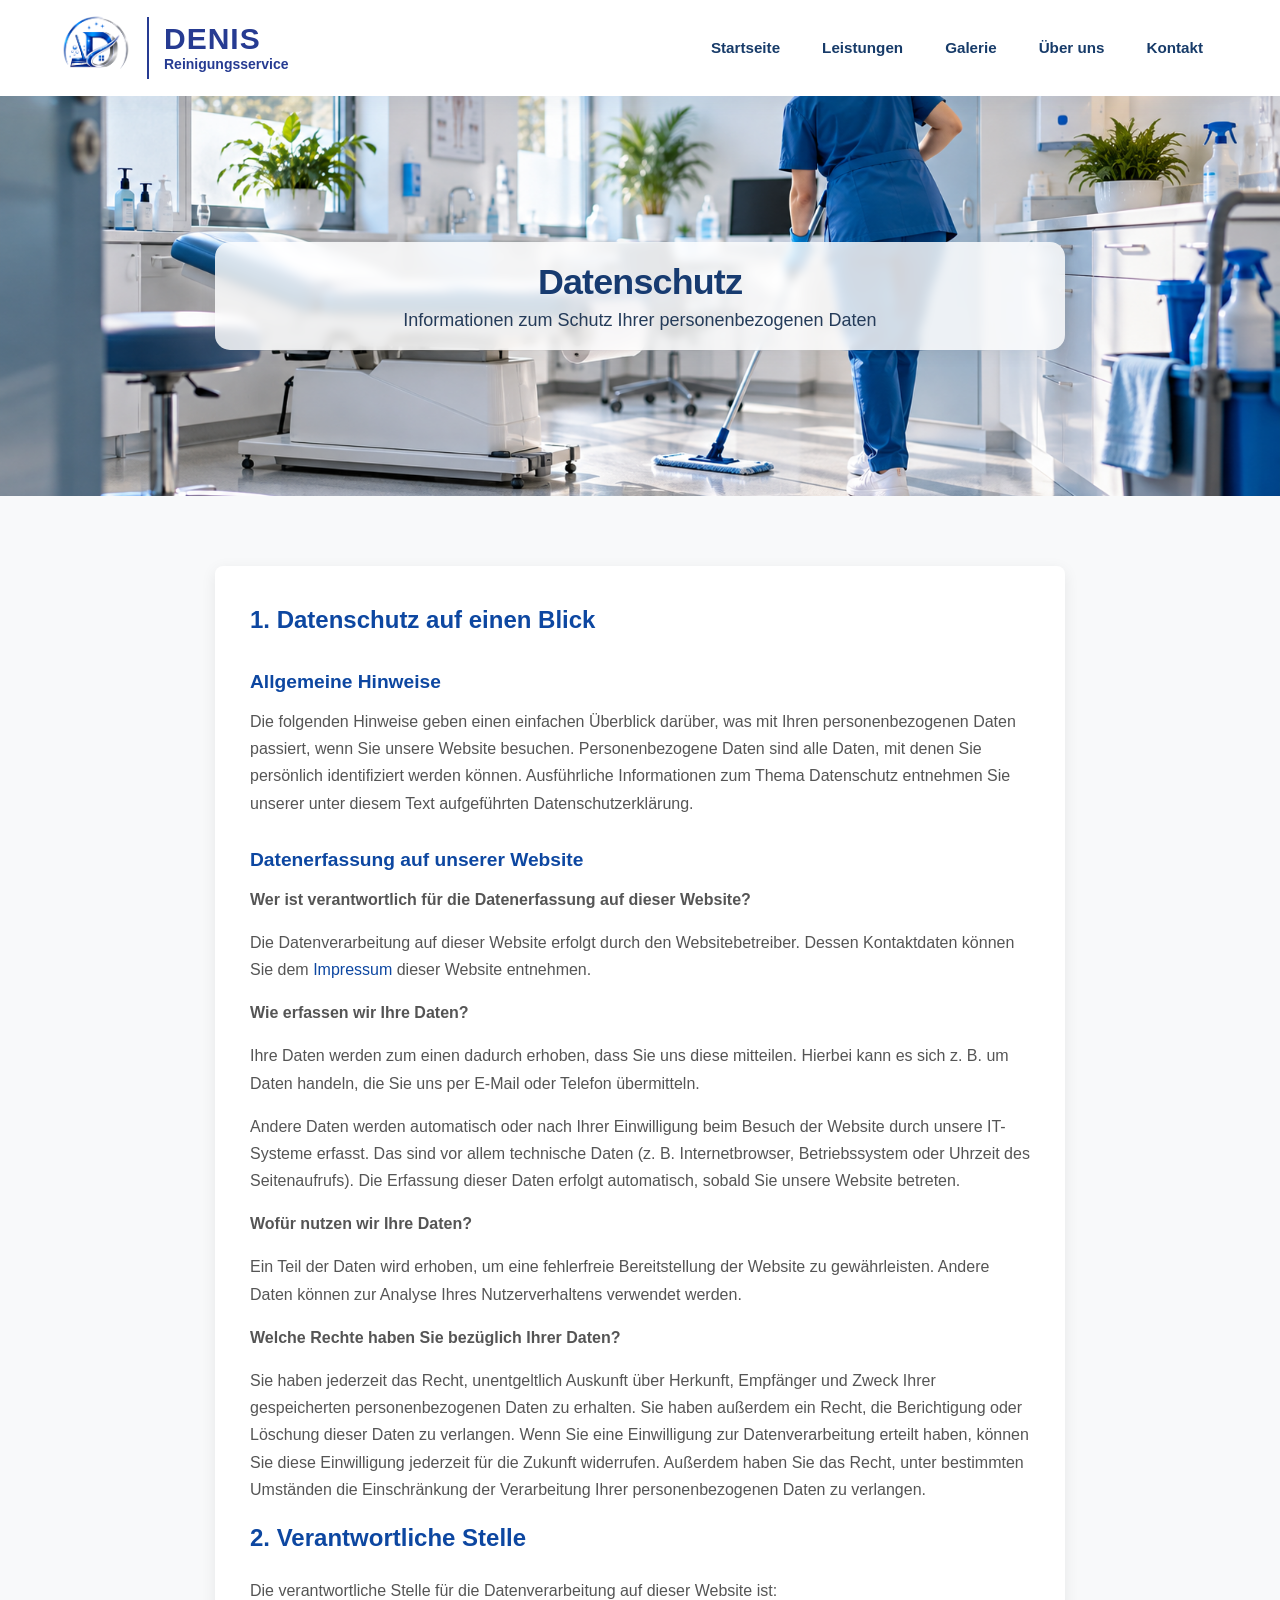
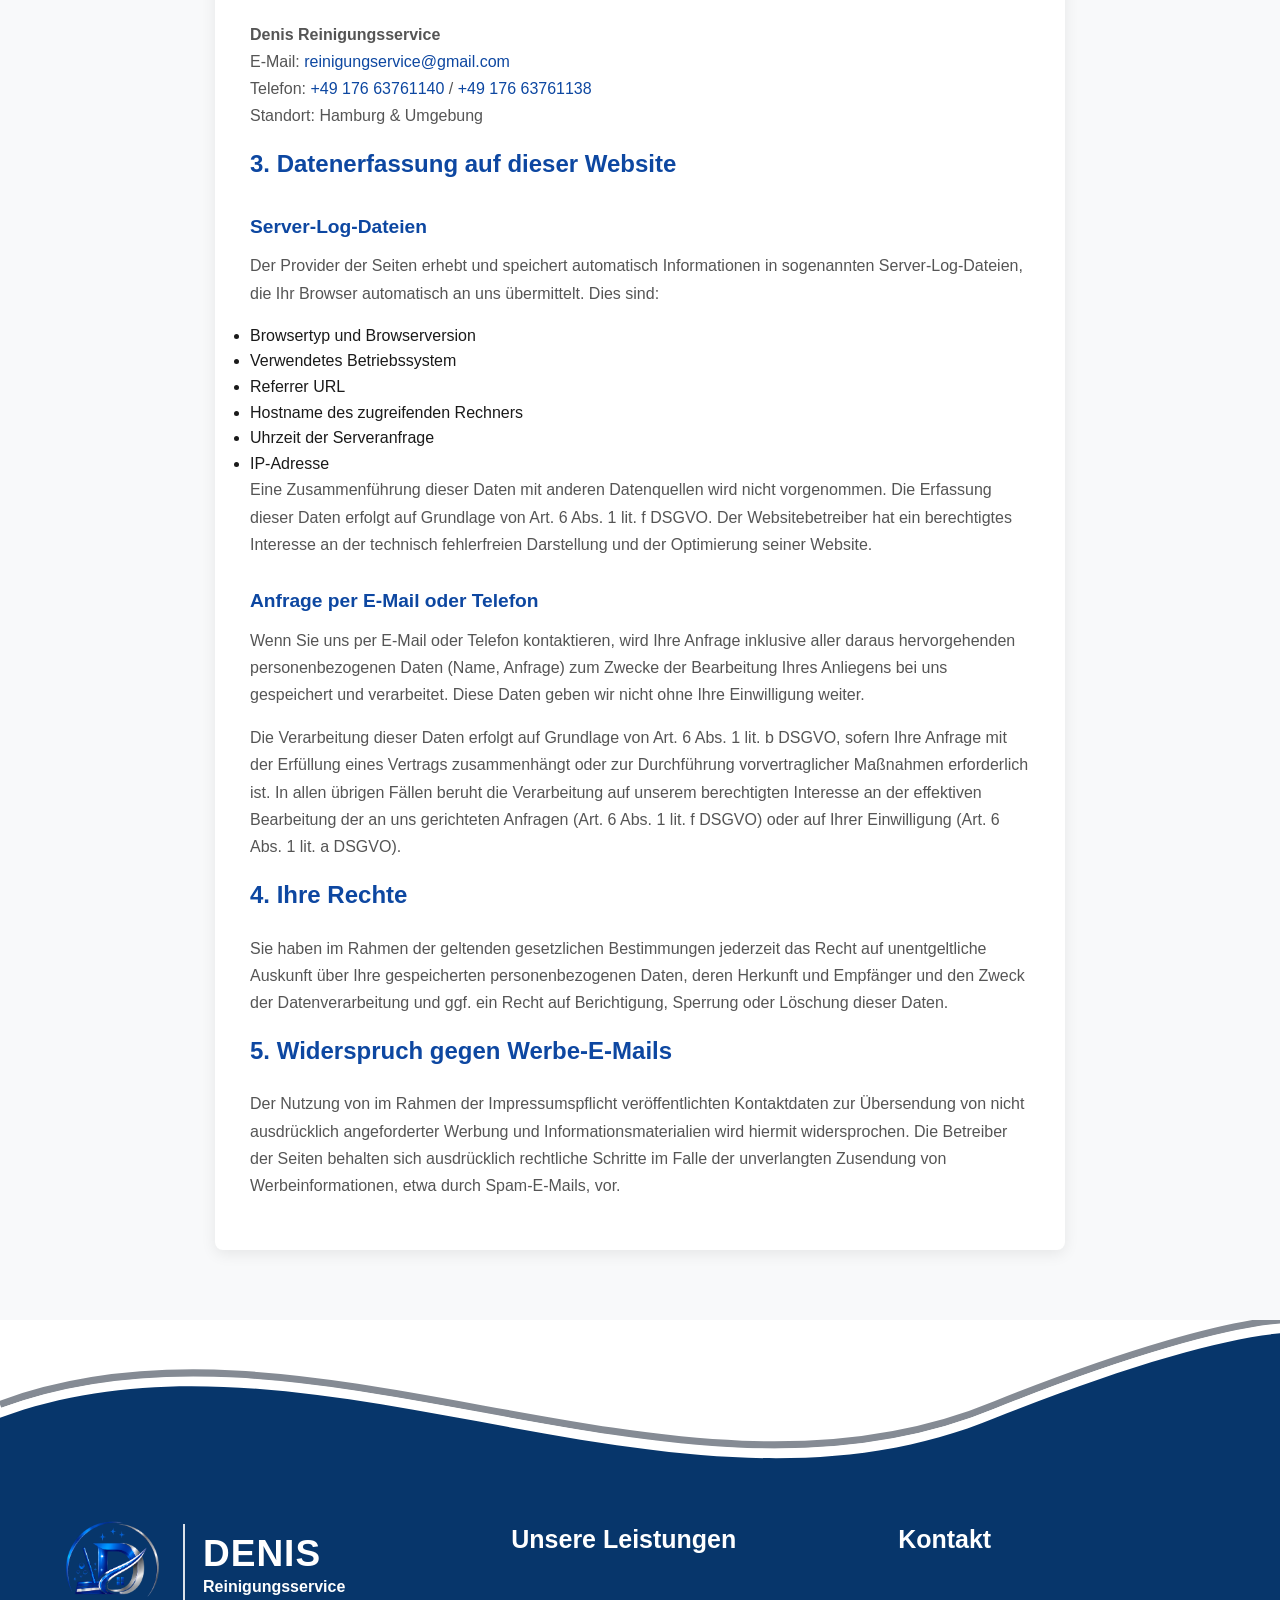
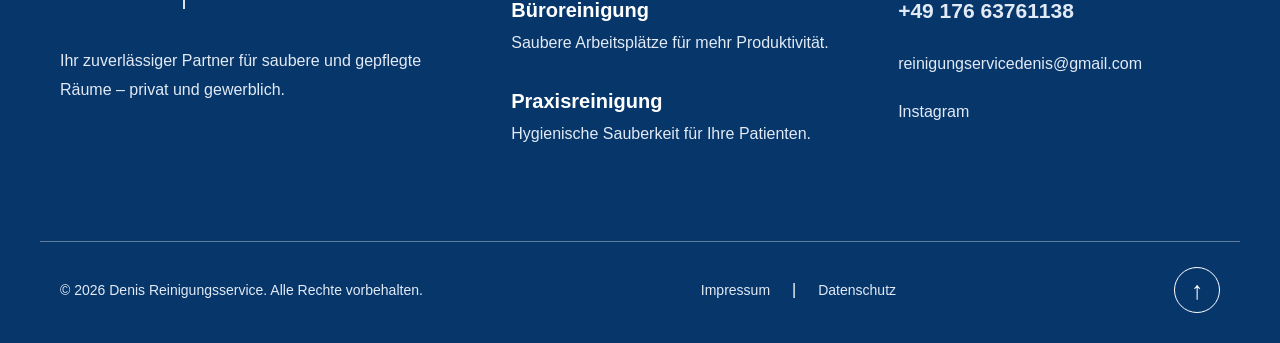
<file: datenschutz.html>
<!DOCTYPE html>
<html lang="de">
<head>
  <meta charset="UTF-8">
  <meta name="viewport" content="width=device-width, initial-scale=1.0">

  <title>Datenschutz | Denis Reinigungsservice</title>
  <meta name="description" content="Datenschutzerklärung und Informationen zur Verarbeitung personenbezogener Daten bei Denis Reinigungsservice.">

  <link rel="stylesheet" href="style.css">
  <script src="script.js" defer></script>
</head>
<body>
  <header class="header">
    <div class="container header-inner">
      <a href="index.html#start" class="logo">
        <img src="images/edited-photo.png" alt="Denis Reinigung Logo" class="logo-img">
        <span class="logo-divider"></span>
        <span class="logo-text">
          <strong>DENIS</strong>
          <small>Reinigungsservice</small>
        </span>
      </a>

      <button class="menu-toggle" aria-label="Menü öffnen" aria-expanded="false" aria-controls="main-nav">
        <span></span><span></span><span></span>
      </button>

      <nav class="nav" id="main-nav">
        <a href="index.html#start">Startseite</a>
        <a href="index.html#leistungen">Leistungen</a>
        <a href="index.html#galerie">Galerie</a>
        <a href="index.html#ueber-uns">Über uns</a>
        <a href="index.html#kontakt" class="nav-button">Kontakt</a>
      </nav>
    </div>
  </header>

  <main>
    <section class="hero" id="start">
      <div class="hero-content">
        <div class="hero-box">
          <h1><strong>Datenschutz</strong></h1>
          <p>Informationen zum Schutz Ihrer personenbezogenen Daten</p>
        </div>
      </div>
    </section>

    <section class="section impressum-section">
      <div class="container">
        <article class="legal-content">
          <h2>1. Datenschutz auf einen Blick</h2>
          <h3>Allgemeine Hinweise</h3>
          <p>Die folgenden Hinweise geben einen einfachen Überblick darüber, was mit Ihren personenbezogenen Daten passiert, wenn Sie unsere Website besuchen. Personenbezogene Daten sind alle Daten, mit denen Sie persönlich identifiziert werden können. Ausführliche Informationen zum Thema Datenschutz entnehmen Sie unserer unter diesem Text aufgeführten Datenschutzerklärung.</p>

          <h3>Datenerfassung auf unserer Website</h3>
          <p><strong>Wer ist verantwortlich für die Datenerfassung auf dieser Website?</strong></p>
          <p>Die Datenverarbeitung auf dieser Website erfolgt durch den Websitebetreiber. Dessen Kontaktdaten können Sie dem <a href="impressum.html">Impressum</a> dieser Website entnehmen.</p>

          <p><strong>Wie erfassen wir Ihre Daten?</strong></p>
          <p>Ihre Daten werden zum einen dadurch erhoben, dass Sie uns diese mitteilen. Hierbei kann es sich z. B. um Daten handeln, die Sie uns per E-Mail oder Telefon übermitteln.</p>
          <p>Andere Daten werden automatisch oder nach Ihrer Einwilligung beim Besuch der Website durch unsere IT-Systeme erfasst. Das sind vor allem technische Daten (z. B. Internetbrowser, Betriebssystem oder Uhrzeit des Seitenaufrufs). Die Erfassung dieser Daten erfolgt automatisch, sobald Sie unsere Website betreten.</p>

          <p><strong>Wofür nutzen wir Ihre Daten?</strong></p>
          <p>Ein Teil der Daten wird erhoben, um eine fehlerfreie Bereitstellung der Website zu gewährleisten. Andere Daten können zur Analyse Ihres Nutzerverhaltens verwendet werden.</p>

          <p><strong>Welche Rechte haben Sie bezüglich Ihrer Daten?</strong></p>
          <p>Sie haben jederzeit das Recht, unentgeltlich Auskunft über Herkunft, Empfänger und Zweck Ihrer gespeicherten personenbezogenen Daten zu erhalten. Sie haben außerdem ein Recht, die Berichtigung oder Löschung dieser Daten zu verlangen. Wenn Sie eine Einwilligung zur Datenverarbeitung erteilt haben, können Sie diese Einwilligung jederzeit für die Zukunft widerrufen. Außerdem haben Sie das Recht, unter bestimmten Umständen die Einschränkung der Verarbeitung Ihrer personenbezogenen Daten zu verlangen.</p>

          <h2>2. Verantwortliche Stelle</h2>
          <p>Die verantwortliche Stelle für die Datenverarbeitung auf dieser Website ist:</p>
          <p>
            <strong>Denis Reinigungsservice</strong><br>
            E-Mail: <a href="mailto:reinigungservice@gmail.com">reinigungservice@gmail.com</a><br>
            Telefon: <a href="tel:+4917663761140">+49 176 63761140</a> /
            <a href="tel:+4917663761138">+49 176 63761138</a><br>
            Standort: Hamburg &amp; Umgebung
          </p>

          <h2>3. Datenerfassung auf dieser Website</h2>
          <h3>Server-Log-Dateien</h3>
          <p>Der Provider der Seiten erhebt und speichert automatisch Informationen in sogenannten Server-Log-Dateien, die Ihr Browser automatisch an uns übermittelt. Dies sind:</p>
          <ul>
            <li>Browsertyp und Browserversion</li>
            <li>Verwendetes Betriebssystem</li>
            <li>Referrer URL</li>
            <li>Hostname des zugreifenden Rechners</li>
            <li>Uhrzeit der Serveranfrage</li>
            <li>IP-Adresse</li>
          </ul>
          <p>Eine Zusammenführung dieser Daten mit anderen Datenquellen wird nicht vorgenommen. Die Erfassung dieser Daten erfolgt auf Grundlage von Art. 6 Abs. 1 lit. f DSGVO. Der Websitebetreiber hat ein berechtigtes Interesse an der technisch fehlerfreien Darstellung und der Optimierung seiner Website.</p>

          <h3>Anfrage per E-Mail oder Telefon</h3>
          <p>Wenn Sie uns per E-Mail oder Telefon kontaktieren, wird Ihre Anfrage inklusive aller daraus hervorgehenden personenbezogenen Daten (Name, Anfrage) zum Zwecke der Bearbeitung Ihres Anliegens bei uns gespeichert und verarbeitet. Diese Daten geben wir nicht ohne Ihre Einwilligung weiter.</p>
          <p>Die Verarbeitung dieser Daten erfolgt auf Grundlage von Art. 6 Abs. 1 lit. b DSGVO, sofern Ihre Anfrage mit der Erfüllung eines Vertrags zusammenhängt oder zur Durchführung vorvertraglicher Maßnahmen erforderlich ist. In allen übrigen Fällen beruht die Verarbeitung auf unserem berechtigten Interesse an der effektiven Bearbeitung der an uns gerichteten Anfragen (Art. 6 Abs. 1 lit. f DSGVO) oder auf Ihrer Einwilligung (Art. 6 Abs. 1 lit. a DSGVO).</p>

          <h2>4. Ihre Rechte</h2>
          <p>Sie haben im Rahmen der geltenden gesetzlichen Bestimmungen jederzeit das Recht auf unentgeltliche Auskunft über Ihre gespeicherten personenbezogenen Daten, deren Herkunft und Empfänger und den Zweck der Datenverarbeitung und ggf. ein Recht auf Berichtigung, Sperrung oder Löschung dieser Daten.</p>

          <h2>5. Widerspruch gegen Werbe-E-Mails</h2>
          <p>Der Nutzung von im Rahmen der Impressumspflicht veröffentlichten Kontaktdaten zur Übersendung von nicht ausdrücklich angeforderter Werbung und Informationsmaterialien wird hiermit widersprochen. Die Betreiber der Seiten behalten sich ausdrücklich rechtliche Schritte im Falle der unverlangten Zusendung von Werbeinformationen, etwa durch Spam-E-Mails, vor.</p>
        </article>
      </div>
    </section>
  </main>

  <footer class="footer" id="footer">
    <div class="footer-wave">
      <svg viewBox="0 0 1440 180" preserveAspectRatio="none" xmlns="http://www.w3.org/2000/svg" aria-hidden="true">
        <path d="M0,95 C350,-35 760,245 1120,95 C1270,35 1380,5 1440,0" fill="none" stroke="#858B94" stroke-width="8" />
        <path d="M0,103 C350,-27 760,253 1120,103 C1270,43 1380,13 1440,8" fill="none" stroke="#FFFFFF" stroke-width="7" />
        <path d="M0,110 C350,-20 760,260 1120,110 C1270,50 1380,20 1440,15 L1440,180 L0,180 Z" fill="#07366B" />
      </svg>
    </div>

    <div class="footer-main">
      <div class="container footer-grid">
        <div class="footer-column footer-brand">
          <a href="index.html#start" class="footer-logo">
            <img src="images/edited-photo.png" alt="Denis Reinigung Logo">
            <span class="footer-logo-divider"></span>
            <span class="footer-logo-text">
              <strong>DENIS</strong>
              <small>Reinigungsservice</small>
            </span>
          </a>
          <p>Ihr zuverlässiger Partner für saubere und gepflegte Räume – privat und gewerblich.</p>
        </div>

        <div class="footer-column footer-services">
          <h3>Unsere Leistungen</h3>
          <div class="footer-service">
            <h4>Büroreinigung</h4>
            <p>Saubere Arbeitsplätze für mehr Produktivität.</p>
          </div>
          <div class="footer-service">
            <h4>Praxisreinigung</h4>
            <p>Hygienische Sauberkeit für Ihre Patienten.</p>
          </div>
        </div>

        <div class="footer-column footer-contact">
          <h3>Kontakt</h3>
          <a href="tel:+4917663761138">+49 176 63761138</a>
          <a href="mailto:reinigungservicedenis@gmail.com">reinigungservicedenis@gmail.com</a>
          <a href="https://www.instagram.com/" target="_blank" rel="noopener noreferrer">Instagram</a>
        </div>
      </div>

      <div class="container footer-bottom">
        <p>© 2026 Denis Reinigungsservice. Alle Rechte vorbehalten.</p>
        <div class="footer-legal">
          <a href="impressum.html">Impressum</a>
          <span>|</span>
          <a href="datenschutz.html">Datenschutz</a>
        </div>
        <a href="#start" class="footer-top" aria-label="Nach oben">↑</a>
      </div>
    </div>
  </footer>
</body>
</html>
</file>
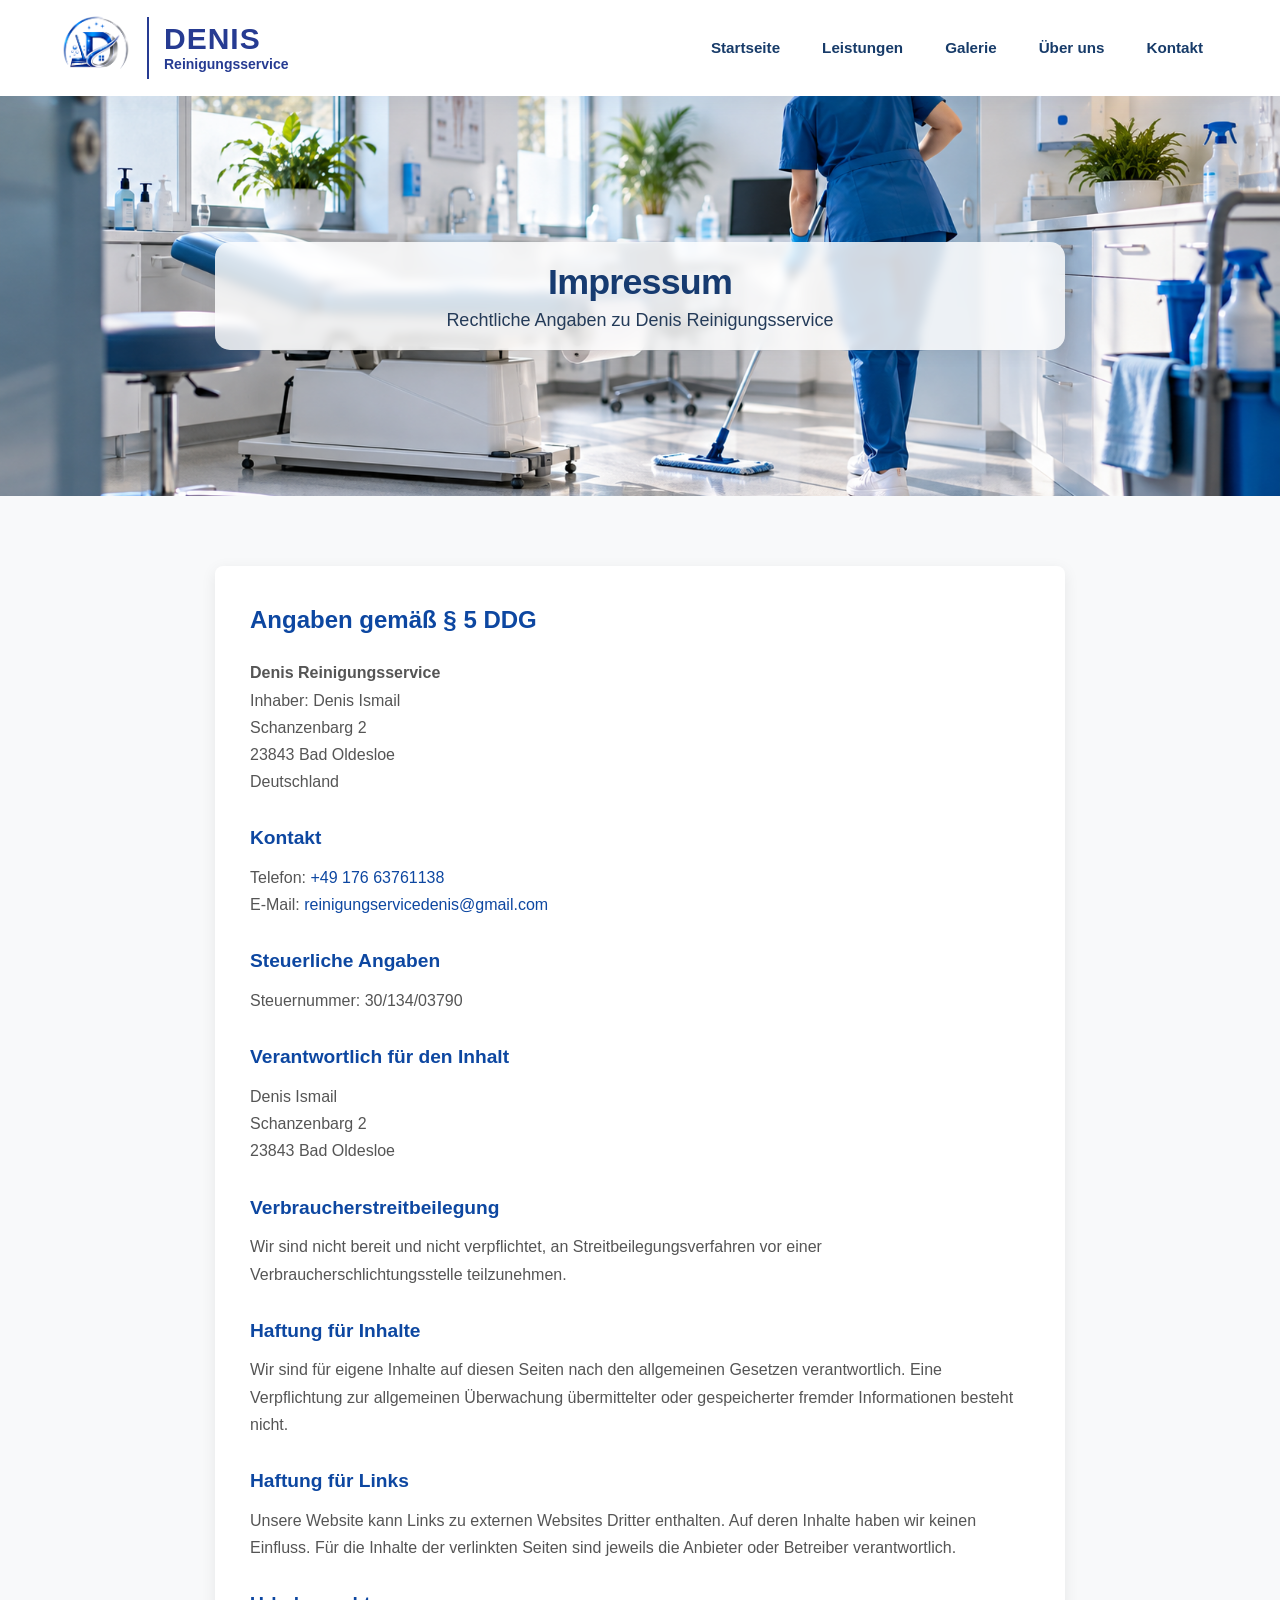
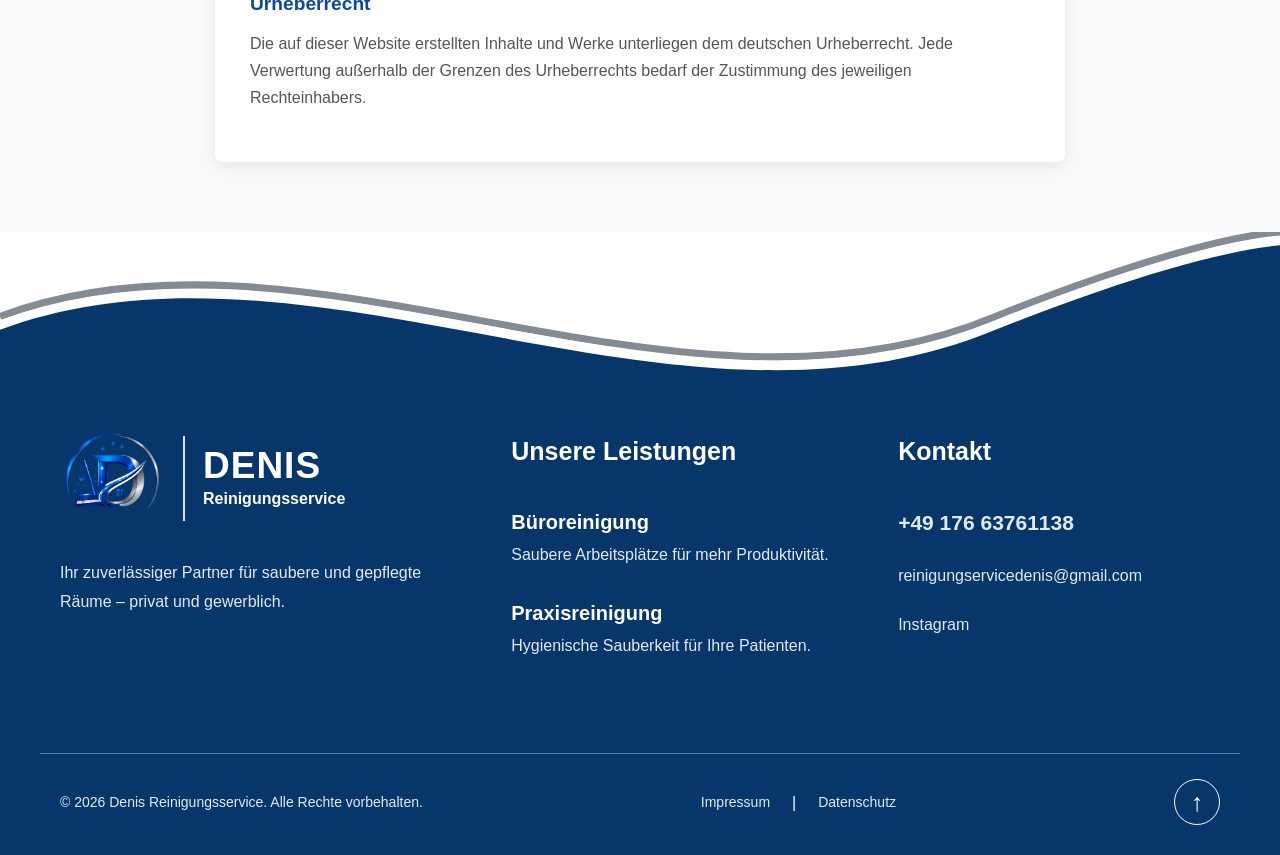
<file: impressum.html>
<!DOCTYPE html>
<html lang="de">
<head>
  <meta charset="UTF-8">
  <meta name="viewport" content="width=device-width, initial-scale=1.0">

  <title>Impressum | Denis Reinigungsservice</title>
  <meta name="description" content="Impressum und rechtliche Angaben von Denis Reinigungsservice.">

  <link rel="stylesheet" href="style.css">
  <script src="script.js" defer></script>
</head>
<body>
  <header class="header">
    <div class="container header-inner">
      <a href="index.html#start" class="logo">
        <img src="images/edited-photo.png" alt="Denis Reinigung Logo" class="logo-img">
        <span class="logo-divider"></span>
        <span class="logo-text">
          <strong>DENIS</strong>
          <small>Reinigungsservice</small>
        </span>
      </a>

      <button class="menu-toggle" aria-label="Menü öffnen" aria-expanded="false" aria-controls="main-nav">
        <span></span><span></span><span></span>
      </button>

      <nav class="nav" id="main-nav">
        <a href="index.html#start">Startseite</a>
        <a href="index.html#leistungen">Leistungen</a>
        <a href="index.html#galerie">Galerie</a>
        <a href="index.html#ueber-uns">Über uns</a>
        <a href="index.html#kontakt" class="nav-button">Kontakt</a>
      </nav>
    </div>
  </header>

  <main>
    <section class="hero" id="start">
      <div class="hero-content">
        <div class="hero-box">
          <h1><strong>Impressum</strong></h1>
          <p>Rechtliche Angaben zu Denis Reinigungsservice</p>
        </div>
      </div>
    </section>

    <section class="section impressum-section">
      <div class="container">
        <article class="legal-content">
          <h2>Angaben gemäß § 5 DDG</h2>

          <p>
            <strong>Denis Reinigungsservice</strong><br>
            Inhaber: Denis Ismail<br>
            Schanzenbarg 2<br>
            23843 Bad Oldesloe<br>
            Deutschland
          </p>

          <h3>Kontakt</h3>
          <p>
            Telefon: <a href="tel:+4917663761138">+49 176 63761138</a><br>
            E-Mail: <a href="mailto:reinigungservicedenis@gmail.com">reinigungservicedenis@gmail.com</a>
          </p>

          <h3>Steuerliche Angaben</h3>
          <p>Steuernummer: 30/134/03790</p>

          <h3>Verantwortlich für den Inhalt</h3>
          <p>
            Denis Ismail<br>
            Schanzenbarg 2<br>
            23843 Bad Oldesloe
          </p>

          <h3>Verbraucherstreitbeilegung</h3>
          <p>Wir sind nicht bereit und nicht verpflichtet, an Streitbeilegungsverfahren vor einer Verbraucherschlichtungsstelle teilzunehmen.</p>

          <h3>Haftung für Inhalte</h3>
          <p>Wir sind für eigene Inhalte auf diesen Seiten nach den allgemeinen Gesetzen verantwortlich. Eine Verpflichtung zur allgemeinen Überwachung übermittelter oder gespeicherter fremder Informationen besteht nicht.</p>

          <h3>Haftung für Links</h3>
          <p>Unsere Website kann Links zu externen Websites Dritter enthalten. Auf deren Inhalte haben wir keinen Einfluss. Für die Inhalte der verlinkten Seiten sind jeweils die Anbieter oder Betreiber verantwortlich.</p>

          <h3>Urheberrecht</h3>
          <p>Die auf dieser Website erstellten Inhalte und Werke unterliegen dem deutschen Urheberrecht. Jede Verwertung außerhalb der Grenzen des Urheberrechts bedarf der Zustimmung des jeweiligen Rechteinhabers.</p>
        </article>
      </div>
    </section>
  </main>

  <footer class="footer" id="footer">
    <div class="footer-wave">
      <svg viewBox="0 0 1440 180" preserveAspectRatio="none" xmlns="http://www.w3.org/2000/svg" aria-hidden="true">
        <path d="M0,95 C350,-35 760,245 1120,95 C1270,35 1380,5 1440,0" fill="none" stroke="#858B94" stroke-width="8" />
        <path d="M0,103 C350,-27 760,253 1120,103 C1270,43 1380,13 1440,8" fill="none" stroke="#FFFFFF" stroke-width="7" />
        <path d="M0,110 C350,-20 760,260 1120,110 C1270,50 1380,20 1440,15 L1440,180 L0,180 Z" fill="#07366B" />
      </svg>
    </div>

    <div class="footer-main">
      <div class="container footer-grid">
        <div class="footer-column footer-brand">
          <a href="index.html#start" class="footer-logo">
            <img src="images/edited-photo.png" alt="Denis Reinigung Logo">
            <span class="footer-logo-divider"></span>
            <span class="footer-logo-text">
              <strong>DENIS</strong>
              <small>Reinigungsservice</small>
            </span>
          </a>
          <p>Ihr zuverlässiger Partner für saubere und gepflegte Räume – privat und gewerblich.</p>
        </div>

        <div class="footer-column footer-services">
          <h3>Unsere Leistungen</h3>
          <div class="footer-service">
            <h4>Büroreinigung</h4>
            <p>Saubere Arbeitsplätze für mehr Produktivität.</p>
          </div>
          <div class="footer-service">
            <h4>Praxisreinigung</h4>
            <p>Hygienische Sauberkeit für Ihre Patienten.</p>
          </div>
        </div>

        <div class="footer-column footer-contact">
          <h3>Kontakt</h3>
          <a href="tel:+4917663761138">+49 176 63761138</a>
          <a href="mailto:reinigungservicedenis@gmail.com">reinigungservicedenis@gmail.com</a>
          <a href="https://www.instagram.com/" target="_blank" rel="noopener noreferrer">Instagram</a>
        </div>
      </div>

      <div class="container footer-bottom">
        <p>© 2026 Denis Reinigungsservice. Alle Rechte vorbehalten.</p>
        <div class="footer-legal">
          <a href="impressum.html">Impressum</a>
          <span>|</span>
          <a href="datenschutz.html">Datenschutz</a>
        </div>
        <a href="#start" class="footer-top" aria-label="Nach oben">↑</a>
      </div>
    </div>
  </footer>
</body>
</html>
</file>
<file: style.css>
/* ==========================================
   1. ƏSAS AYARLAR VƏ DƏYİŞƏNLƏR
   ========================================== */
:root {
  --primary-color: #0d47a1;
  --primary-hover: #082d6c;
  --secondary-color: #1976d2;
  --text-dark: #1a1a1a;
  --text-light: #555555;
  --bg-light: #f8f9fa;
  --white: #ffffff;
  --shadow: 0 4px 15px rgba(0, 0, 0, 0.08);
  --border-radius: 8px;
  --transition: all 0.3s ease;
}

* {
  margin: 0;
  padding: 0;
  box-sizing: border-box;
}

html {
  scroll-behavior: smooth;
  font-family: 'Segoe UI', Tahoma, Geneva, Verdana, sans-serif;
  color: var(--text-dark);
  line-height: 1.6;
}

body {
  background-color: var(--white);
}

.container {
  max-width: 1200px;
  margin: 0 auto;
  padding: 0 20px;
}

a {
  text-decoration: none;
  color: inherit;
  transition: var(--transition);
}

/* ==========================================
   2. HEADER / NAVIGATION (Enturf Stili)
   ========================================== */
.header {
  background-color: var(--white);
  box-shadow: 0 2px 10px rgba(0, 0, 0, 0.05);
  position: sticky;
  top: 0;
  z-index: 1000;
  padding: 12px 0;
}

.header-inner {
  display: flex;
  align-items: center;
  justify-content: space-between;
}

.logo {
  display: flex;
  align-items: center;
  gap: 12px;
}

.logo-img {
  height: 48px;
  width: auto;
  object-fit: contain;
}

.logo-text {
  display: flex;
  flex-direction: column;
}

.logo-title {
  font-size: 1.4rem;
  font-weight: 800;
  color: var(--primary-color);
  letter-spacing: 1px;
  line-height: 1;
}

.logo-subtitle {
  font-size: 0.75rem;
  color: var(--text-light);
  font-weight: 600;
  margin-top: 2px;
}

.nav {
  display: flex;
  gap: 25px;
  align-items: center;
}

.nav a {
  font-weight: 600;
  font-size: 0.95rem;
  color: var(--text-dark);
}

.nav a:hover,
.nav a.active {
  color: var(--primary-color);
}

.header-contact {
  display: flex;
  align-items: center;
  gap: 15px;
}

.btn-callback {
  background-color: var(--primary-color);
  color: var(--white);
  padding: 8px 16px;
  border-radius: var(--border-radius);
  font-size: 0.85rem;
  font-weight: 600;
}

.btn-callback:hover {
  background-color: var(--primary-hover);
}

.header-phone {
  font-weight: 700;
  color: var(--primary-color);
  font-size: 0.95rem;
  display: flex;
  align-items: center;
  gap: 5px;
}

.menu-toggle {
  display: none;
  background: none;
  border: none;
  cursor: pointer;
  flex-direction: column;
  gap: 5px;
}

.menu-toggle span {
  width: 25px;
  height: 3px;
  background-color: var(--primary-color);
  border-radius: 2px;
}


/* =========================
   HERO - DENIS REINIGUNG
========================= */

.hero {
  position: relative;
  width: 100%;
  height: 300px;
  min-height: 300px;

  display: flex;
  justify-content: center;
  align-items: center;

  background-image: url("images/comfortable-white-home-office-interior.jpg");
  background-size: cover;
  background-position: center center;
  background-repeat: no-repeat;

  text-align: center;
  overflow: hidden;
}

/* HERO CONTENT */

.hero-content {
  position: relative;
  z-index: 2;

  width: min(90%, 850px);
  padding: 0;

  display: flex;
  flex-direction: column;
  align-items: center;
  justify-content: center;
  gap: 10px;
}

/* WHITE TRANSPARENT BOX */

.hero-box {
  width: 100%;
  padding: 16px 25px;

  background: rgba(255, 255, 255, 0.78);

  backdrop-filter: blur(5px);
  -webkit-backdrop-filter: blur(5px);

  border-radius: 15px;
  box-shadow: 0 3px 15px rgba(0,0,0,0.05);
}

/* HEADLINE */

.hero-box h1 {
  margin: 0;
  padding: 0;

  font-family: 'Manrope', sans-serif;
  font-size: clamp(24px, 3vw, 36px);
  font-weight: 400;
  line-height: 1.3;
  letter-spacing: -0.8px;

  color: #18365f;
}

.hero-box h1 strong {
  font-weight: 800;
  color: #173b70;
}

/* SUBTITLE */

.hero-box p {
  margin: 2px 0 0;
  padding: 0;

  font-size: clamp(13px, 1.5vw, 18px);
  font-weight: 500;
  line-height: 1.4;

  color: #243b59;
}

/* BUTTON */

.hero-button {
  display: inline-flex;
  align-items: center;
  justify-content: center;

  padding: 9px 20px;

  background: #174d8c;
  color: #ffffff;

  border-radius: 9px;
  font-size: 13px;
  font-weight: 600;

  box-shadow: 0 3px 10px rgba(0,0,0,0.2);

  transition: all 0.3s ease;
}

.hero-button:hover {
  background: #103763;
  transform: translateY(-2px);
}

/* TABLET */

@media (max-width: 900px) {
  .hero {
    height: 280px;
    min-height: 280px;
  }

  .hero-content {
    width: 90%;
  }

  .hero-box {
    padding: 15px 20px;
  }
}

/* MOBILE */

@media (max-width: 600px) {
  .hero {
    height: 300px;
    min-height: 300px;
    background-position: center;
  }

  .hero-content {
    width: 94%;
  }

  .hero-box {
    padding: 18px 12px;
    border-radius: 12px;
  }

  .hero-box h1 {
    font-size: 23px;
    line-height: 1.35;
  }

  .hero-box p {
    font-size: 13px;
    margin-top: 7px;
  }

  .hero-button {
    font-size: 12px;
    padding: 9px 17px;
  }
}


/* ==========================================
   4. ÜMUMİ SEKSİYALAR & XİDMƏTLƏR
   ========================================== */
.section {
  padding: 70px 0;
}

.impressum-section {
  background-color: var(--bg-light);
}

.legal-content {
  max-width: 850px;
  margin: 0 auto;
  padding: 35px;
  background: var(--white);
  border-radius: var(--border-radius);
  box-shadow: var(--shadow);
}

.legal-content h2,
.legal-content h3 {
  color: var(--primary-color);
}

.legal-content h2 {
  margin-bottom: 20px;
}

.legal-content h3 {
  margin: 28px 0 10px;
  font-size: 1.2rem;
}

.legal-content p {
  margin-bottom: 16px;
  color: var(--text-light);
  line-height: 1.7;
}

.legal-content a {
  color: var(--primary-color);
}

.section-heading {
  text-align: center;
  margin-bottom: 40px;
}

.section-label {
  font-size: 0.85rem;
  font-weight: 700;
  color: var(--secondary-color);
  letter-spacing: 1.5px;
  display: block;
  margin-bottom: 5px;
}

.section-heading h2 {
  font-size: 2rem;
  color: var(--text-dark);
  margin-bottom: 10px;
}

.section-heading p {
  color: var(--text-light);
}

.services {
  background-color: var(--bg-light);
}

.service-grid {
  display: grid;
  grid-template-columns: repeat(auto-fit, minmax(300px, 1fr));
  gap: 30px;
}

.service-card {
  background: var(--white);
  padding: 30px;
  border-radius: var(--border-radius);
  box-shadow: var(--shadow);
  position: relative;
  transition: var(--transition);
}

.service-card:hover {
  transform: translateY(-5px);
}

.service-number {
  font-size: 1.8rem;
  font-weight: 800;
  color: var(--secondary-color);
  opacity: 0.3;
  margin-bottom: 10px;
  display: block;
}

.service-card h3 {
  font-size: 1.3rem;
  margin-bottom: 10px;
  color: var(--primary-color);
}

.service-card p {
  color: var(--text-light);
  font-size: 0.95rem;
  margin-bottom: 20px;
}

.service-card a {
  color: var(--primary-color);
  font-weight: 700;
  font-size: 0.9rem;
}

/* ==========================================
   5. QALEREYA BÖLMƏSİ (İki Sətirli Qrafik)
   ========================================== */
.gallery-section {
  background-color: var(--white);
}

.gallery-category {
  margin-bottom: 50px;
}

.gallery-heading {
  display: flex;
  justify-content: space-between;
  align-items: flex-end;
  margin-bottom: 20px;
  padding-bottom: 10px;
  border-bottom: 2px solid var(--bg-light);
}

.gallery-heading h3 {
  font-size: 1.5rem;
  color: var(--primary-color);
}

.gallery-grid {
  display: grid;
  grid-template-columns: repeat(auto-fit, minmax(240px, 1fr));
  gap: 20px;
}

.gallery-item {
  position: relative;
  border: none;
  background: none;
  cursor: pointer;
  overflow: hidden;
  border-radius: var(--border-radius);
  box-shadow: var(--shadow);
  aspect-ratio: 4 / 3;
}

.gallery-item img {
  width: 100%;
  height: 100%;
  object-fit: cover;
  transition: var(--transition);
}

.zoom-icon {
  position: absolute;
  top: 50%;
  left: 50%;
  transform: translate(-50%, -50%) scale(0.8);
  background: rgba(13, 71, 161, 0.8);
  color: var(--white);
  width: 40px;
  height: 40px;
  border-radius: 50%;
  display: flex;
  align-items: center;
  justify-content: center;
  font-size: 1.5rem;
  opacity: 0;
  transition: var(--transition);
}

.gallery-item:hover img {
  transform: scale(1.05);
}

.gallery-item:hover .zoom-icon {
  opacity: 1;
  transform: translate(-50%, -50%) scale(1);
}

/* ==========================================
   6. ÜBER UNS VƏ KONTAKT
   ========================================== */
.about {
  background-color: var(--bg-light);
}

.about-grid {
  display: grid;
  grid-template-columns: 1fr 1fr;
  gap: 40px;
  align-items: center;
}

.about-image img {
  width: 100%;
  border-radius: var(--border-radius);
  box-shadow: var(--shadow);
}

.about-content h2 {
  font-size: 1.8rem;
  margin-bottom: 15px;
  color: var(--text-dark);
}

.about-content p {
  color: var(--text-light);
  margin-bottom: 15px;
}

.btn-dark {
  background-color: var(--text-dark);
  color: var(--white);
  padding: 10px 20px;
  border-radius: var(--border-radius);
  display: inline-block;
  font-weight: 600;
  margin-top: 10px;
}

.btn-dark:hover {
  background-color: #333;
}

.contact-section {
  background: linear-gradient(135deg, var(--primary-color), var(--secondary-color));
  color: var(--white);
  padding: 60px 0;
  text-align: center;
}

.contact-content .section-label {
  color: rgba(255, 255, 255, 0.8);
}

.contact-content h2 {
  font-size: 2rem;
  margin-bottom: 10px;
}

.contact-content p {
  margin-bottom: 25px;
  opacity: 0.9;
}

.btn-light {
  background-color: var(--white);
  color: var(--primary-color);
  padding: 12px 25px;
  border-radius: var(--border-radius);
  font-weight: 700;
  display: inline-block;
}

.btn-light:hover {
  background-color: #f0f0f0;
}


/* ==============================
   DENIS FOOTER
============================== */

.footer {
  --footer-color: #07366B;
  position: relative;
  width: 100%;
  background: #ffffff;
  color: #ffffff;
  overflow: hidden;
}

/* DALĞA */

.footer-wave {
  width: 100%;
  height: 160px;
  line-height: 0;
  background: #ffffff;
}

.footer-wave svg {
  display: block;
  width: 100%;
  height: 100%;
}

/* ƏSAS FOOTER */

.footer-main {
  background: var(--footer-color);
  padding: 35px 0 30px;
  margin-top: -1px;
}

/* 3 SÜTUN */

.footer-grid {
  display: grid;
  grid-template-columns: 1.2fr 1fr 1fr;
  gap: 65px;
  padding-bottom: 65px;
  align-items: start;
}

/* SÜTUNLAR ARASINDA XƏTT */

.footer-service {
  margin-bottom: 20px;
}

.footer-service h4 {
  margin: 0 0 5px;
}

.footer-service p {
  margin: 0;
  line-height: 1.5;
}

/* LOGO */

.footer-logo {
  display: flex;
  align-items: center;
  gap: 18px;
  text-decoration: none;
  color: #ffffff;
}

.footer-logo img {
  display: block;
  width: 105px;
  height: 105px;
  object-fit: contain;
  flex-shrink: 0;
}

.footer-logo-divider {
  display: block;
  width: 2px;
  height: 85px;
  background: rgba(255,255,255,0.85);
  flex-shrink: 0;
}

.footer-logo-text {
  display: flex;
  flex-direction: column;
  gap: 5px;
  min-width: 0;
}

.footer-logo-text strong {
  font-size: 37px;
  font-weight: 800;
  line-height: 1;
  letter-spacing: 1px;
  color: #ffffff;
}

.footer-logo-text small {
  font-size: 16px;
  font-weight: 700;
  color: #ffffff;
  line-height: 1.3;
}

.footer-brand p {
  margin-top: 28px;
  max-width: 390px;
  font-size: 16px;
  line-height: 1.8;
  color: #e2eaf5;
}

/* SÜTUN BAŞLIQLARI */

.footer-column h3 {
  font-size: 25px;
  font-weight: 700;
  margin: 5px 0 35px;
  color: #ffffff;
}

/* LEISTUNGEN */

.footer-service {
  margin-bottom: 30px;
}

.footer-service h4 {
  font-size: 20px;
  font-weight: 700;
  color: #ffffff;
  margin: 0 0 12px;
}

.footer-service p {
  font-size: 16px;
  line-height: 1.7;
  color: #e2eaf5;
  margin: 0;
}

/* KONTAKT */

.footer-contact {
  display: flex;
  flex-direction: column;
  align-items: flex-start;
  gap: 23px;
}

.footer-contact h3 {
  margin-bottom: 12px;
}

.footer-contact a {
  font-size: 16px;
  color: #e2eaf5;
  text-decoration: none;
  transition: color 0.25s ease;
  overflow-wrap: anywhere;
}

.footer-contact a:hover {
  color: #ffffff;
  text-decoration: underline;
}

/* ALT HİSSƏ */

.footer-bottom {
  border-top: 1px solid rgba(255,255,255,0.35);
  padding-top: 25px;

  display: flex;
  align-items: center;
  justify-content: space-between;
  gap: 25px;
}

.footer-bottom p {
  font-size: 14px;
  color: #e2eaf5;
  margin: 0;
}

.footer-legal {
  display: flex;
  align-items: center;
  gap: 22px;
}

.footer-legal a {
  font-size: 14px;
  color: #e2eaf5;
  text-decoration: none;
}

.footer-legal a:hover {
  text-decoration: underline;
}

/* YUXARI QAYIT */

.footer-top {
  display: flex;
  align-items: center;
  justify-content: center;

  width: 46px;
  height: 46px;

  border: 1px solid #ffffff;
  border-radius: 50%;

  font-size: 25px;
  color: #ffffff;
  text-decoration: none;
  flex-shrink: 0;
  transition: 0.3s;
}

.footer-top:hover {
  background: #ffffff;
  color: var(--footer-color);
}

/* TABLET */

@media (max-width: 1100px) {

  .footer-grid {
    gap: 30px;
    grid-template-columns: 1.1fr 1fr 1fr;
  }

  .footer-brand,
  .footer-services {
    padding-right: 25px;
  }

  .footer-logo img {
    width: 75px;
    height: 75px;
  }

  .footer-logo-divider {
    height: 65px;
  }

  .footer-logo-text strong {
    font-size: 28px;
  }

  .footer-logo-text small {
    font-size: 13px;
  }
}

/* MOBILE */

@media (max-width: 767px) {

  .footer-wave {
    height: 95px;
  }

  .footer-main {
    padding-top: 25px;
  }

  .footer-grid {
    grid-template-columns: 1fr;
    gap: 35px;
    padding-bottom: 30px;
  }

  .footer-brand,
  .footer-services {
    border-right: none;
    border-bottom: 1px solid rgba(255,255,255,0.25);
    padding-right: 0;
    padding-bottom: 25px;
    min-height: auto;
  }

  .footer-logo img {
    width: 75px;
    height: 75px;
  }

  .footer-logo-divider {
    height: 60px;
  }

  .footer-logo-text strong {
    font-size: 28px;
  }

  .footer-logo-text small {
    font-size: 13px;
  }

  .footer-column h3 {
    font-size: 22px;
    margin-bottom: 22px;
  }

  .footer-contact {
    gap: 17px;
  }

  .footer-bottom {
    flex-wrap: wrap;
    align-items: flex-start;
    gap: 20px;
  }

  .footer-bottom p {
    width: 100%;
  }

  .footer-top {
    margin-left: auto;
  }
}


/* ==========================================
   8. ADAPTİV DİZAYN (RESPONSIVE)
   ========================================== */
@media (max-width: 992px) {
  .nav {
    display: none;
  }
  
  .nav.is-open {
    position: absolute;
    top: 100%;
    right: 20px;
    display: flex;
    flex-direction: column;
    align-items: stretch;
    gap: 0;
    min-width: 220px;
    padding: 10px;
    background: var(--white);
    border-radius: var(--border-radius);
    box-shadow: var(--shadow);
  }

  .nav.is-open a {
    padding: 12px;
  }

  .menu-toggle {
    display: flex;
  }

  .about-grid {
    grid-template-columns: 1fr;
  }
}

@media (max-width: 600px) {
  .header-contact {
    display: none;
  }
  
  .hero-card {
    padding: 30px 20px;
  }

  .hero-card h1 {
    font-size: 1.6rem;
  }

  .hero-card h1 small {
    font-size: 1.1rem;
  }

  .gallery-heading {
    flex-direction: column;
    align-items: flex-start;
    gap: 5px;
  }
}
/* =====================================
   HERO - NEUES DESIGN
===================================== */

.hero {
  position: relative;
  width: 100%;
  height: 330px;
  min-height: 330px;

  display: flex;
  align-items: center;
  justify-content: center;

  background-image: url("images/comfortable-white-home-office-interior.jpg");
  background-size: cover;
  background-position: center center;
  background-repeat: no-repeat;

  overflow: hidden;
  text-align: center;
}

/* Alte dunkle Überlagerung entfernen */

.hero .hero-overlay {
  display: none;
}

.hero::before {
  content: none;
}

/* HERO INHALT */

.hero .hero-content {
  position: relative;
  z-index: 2;

  width: min(90%, 850px);
  max-width: 850px;
  margin: 0 auto;
  padding: 0;

  display: flex;
  flex-direction: column;
  align-items: center;
  justify-content: center;
  gap: 12px;

  text-align: center;
}

/* TRANSPARENTE WEISSE BOX */

.hero .hero-box {
  width: 100%;
  padding: 17px 25px;

  background: rgba(255, 255, 255, 0.82);
  border-radius: 15px;

  backdrop-filter: blur(5px);
  -webkit-backdrop-filter: blur(5px);

  box-shadow: 0 4px 18px rgba(0, 0, 0, 0.06);
}

/* ÜBERSCHRIFT */

.hero .hero-box h1 {
  display: block;
  width: 100%;
  max-width: none;

  margin: 0;
  padding: 0;

  font-family: "Manrope", sans-serif;
  font-size: clamp(24px, 2.8vw, 37px);
  font-weight: 400;
  line-height: 1.3;
  letter-spacing: -0.8px;

  color: #193b67;
}

.hero .hero-box h1 strong {
  font-weight: 800;
  color: #173b70;
}

/* UNTERTITEL */

.hero .hero-box p {
  width: 100%;
  max-width: none;

  margin: 3px 0 0;
  padding: 0;

  font-size: clamp(14px, 1.5vw, 18px);
  font-weight: 500;
  line-height: 1.4;

  color: #243b59;
}

/* BLAUER BUTTON */

.hero .hero-button {
  display: inline-flex;
  align-items: center;
  justify-content: center;

  width: auto;
  margin: 0;
  padding: 10px 22px;

  background: #174d8c;
  color: #ffffff;

  border: none;
  border-radius: 9px;

  font-size: 13px;
  font-weight: 600;
  line-height: 1.4;

  box-shadow: 0 4px 12px rgba(0, 0, 0, 0.18);
  transition: background 0.3s, transform 0.3s;
}

.hero .hero-button:hover {
  background: #103763;
  color: #ffffff;
  transform: translateY(-2px);
}

/* TABLET */

@media (max-width: 900px) {
  .hero {
    height: 300px;
    min-height: 300px;
  }

  .hero .hero-content {
    width: 90%;
  }

  .hero .hero-box {
    padding: 17px 20px;
  }
}

/* MOBILE */

@media (max-width: 600px) {
  .hero {
    height: 300px;
    min-height: 300px;
    background-position: center;
  }

  .hero .hero-content {
    width: 94%;
    gap: 12px;
  }

  .hero .hero-box {
    padding: 18px 12px;
    border-radius: 12px;
  }

  .hero .hero-box h1 {
    font-size: 23px;
    line-height: 1.35;
  }

  .hero .hero-box p {
    font-size: 13px;
    margin-top: 7px;
  }

  .hero .hero-button {
    font-size: 12px;
    padding: 10px 18px;
  }
}

/* HERO FOTO ANPASSUNG */

.hero {
  height: 350px;
  min-height: 350px;

  background-image: url("images/Professionelle\ Reinigung\ im\ Behandlungsraum.png");
  background-size: cover;
  background-position: center 45%;
  background-repeat: no-repeat;
}

/* DESKTOP: Bild proportional darstellen */

@media (min-width: 1100px) {
  .hero {
    height: 400px;
    min-height: 400px;
    background-position: center 48%;
  }
}

/* TABLET */

@media (min-width: 601px) and (max-width: 1099px) {
  .hero {
    height: 340px;
    min-height: 340px;
    background-position: center 45%;
  }
}

/* MOBILE */

@media (max-width: 600px) {
  .hero {
    height: 350px;
    min-height: 350px;
    background-position: 48% center;
  }
}

.logo {
  display: flex;
  align-items: center;
  gap: 15px;
  text-decoration: none;
}

.logo-img {
  width: 72px;
  height: 72px;
  object-fit: contain;
  flex-shrink: 0;
}

.logo-divider {
  width: 2px;
  height: 62px;
  background: #263b92;
  flex-shrink: 0;
}

.logo-text {
  display: flex;
  flex-direction: column;
  justify-content: center;
  gap: 2px;
  color: #263b92;
}

.logo-text strong {
  font-size: 30px;
  font-weight: 800;
  letter-spacing: 1px;
  line-height: 1;
}

.logo-text small {
  font-size: 14px;
  font-weight: 700;
  line-height: 1.2;
  letter-spacing: 0;
}

@media (max-width: 600px) {
  .logo {
    gap: 9px;
  }

  .logo-img {
    width: 48px;
    height: 48px;
  }

  .logo-divider {
    height: 42px;
  }

  .logo-text strong {
    font-size: 23px;
  }

  .logo-text small {
    font-size: 11px;
  }
}


/* ================================
   BÜRO GALERIE - HORIZONTAL SLIDER
================================ */


/* ==================================
   GALERIE SLIDER - BÜRO UND PRAXIS
================================== */

.gallery-slider {
  position: relative;
  display: flex;
  align-items: center;
  gap: 12px;
  width: 100%;
}

/* Horizontal scroll */

.gallery-slider .gallery-grid {
  display: flex;
  flex-wrap: nowrap;
  grid-template-columns: none;

  gap: 16px;
  width: 100%;
  min-width: 0;

  overflow-x: auto;
  overflow-y: hidden;

  scroll-behavior: smooth;
  scroll-snap-type: x mandatory;
  scrollbar-width: none;

  padding: 5px 0;
}

.gallery-slider .gallery-grid::-webkit-scrollbar {
  display: none;
}

/* Photos: 4 visible on desktop */

.gallery-slider .gallery-item {
  flex: 0 0 calc((100% - 48px) / 4);
  width: auto;
  min-width: 0;

  aspect-ratio: 4 / 3;
  scroll-snap-align: start;
}

/* Navigation arrows */

.gallery-slider .slider-arrow {
  flex: 0 0 42px;
  width: 42px;
  height: 42px;

  display: flex;
  align-items: center;
  justify-content: center;

  padding: 0;
  border: none;
  border-radius: 50%;

  background: #174d8c;
  color: white;

  font-size: 30px;
  line-height: 1;
  cursor: pointer;

  transition: background 0.3s ease;
}

.gallery-slider .slider-arrow:hover {
  background: #103763;
}

.gallery-slider .slider-arrow:disabled {
  opacity: 0.35;
  cursor: not-allowed;
}

/* Tablet: 2 photos */

@media (max-width: 900px) {
  .gallery-slider .gallery-item {
    flex-basis: calc((100% - 16px) / 2);
  }
}

/* Mobile: 1 photo */

@media (max-width: 600px) {
  .gallery-slider {
    gap: 6px;
  }

  .gallery-slider .gallery-grid {
    gap: 10px;
  }

  .gallery-slider .gallery-item {
    flex-basis: 85%;
  }

  .gallery-slider .slider-arrow {
    flex-basis: 30px;
    width: 30px;
    height: 30px;
    font-size: 24px;
  }
}


/* FOTOLAR */

#buero-galerie .gallery-item {
  flex: 0 0 calc((100% - 48px) / 4);
  width: auto;
  aspect-ratio: 4 / 3;
  scroll-snap-align: start;
}

/* OX DÜYMƏLƏRİ */

#buero-galerie .slider-arrow {
  flex-shrink: 0;
  width: 42px;
  height: 42px;

  display: flex;
  align-items: center;
  justify-content: center;

  background: #174d8c;
  color: white;

  border: none;
  border-radius: 50%;

  font-size: 32px;
  line-height: 1;
  cursor: pointer;

  transition: background 0.3s;
}

#buero-galerie .slider-arrow:hover {
  background: #0c305b;
}

#buero-galerie .slider-arrow:disabled {
  opacity: 0.35;
  cursor: not-allowed;
}

/* TABLET */

@media (max-width: 900px) {
  #buero-galerie .gallery-item {
    flex-basis: calc((100% - 16px) / 2);
  }
}

/* MOBILE */

@media (max-width: 600px) {
  #buero-galerie .gallery-slider {
    gap: 6px;
  }

  #buero-galerie .gallery-grid {
    gap: 10px;
  }

  #buero-galerie .gallery-item {
    flex-basis: 85%;
    aspect-ratio: 4 / 3;
  }

  #buero-galerie .slider-arrow {
    width: 30px;
    height: 30px;
    font-size: 25px;
  }
}


/* ==================================
   LIGHTBOX - FOTO VERGRÖSSERN
================================== */

.lightbox {
  position: fixed;
  inset: 0;
  z-index: 99999;

  display: none;
  align-items: center;
  justify-content: center;

  padding: 50px;
  background: rgba(5, 15, 30, 0.94);
}

.lightbox.active {
  display: flex;
}

.lightbox img {
  display: block;
  width: auto;
  height: auto;

  max-width: 95%;
  max-height: 85vh;

  object-fit: contain;
  border-radius: 6px;
  box-shadow: 0 10px 40px rgba(0,0,0,0.35);
}

.lightbox-close {
  position: absolute;
  top: 15px;
  right: 30px;

  background: transparent;
  border: none;
  color: white;

  font-size: 44px;
  line-height: 1;
  cursor: pointer;
}

.gallery-item {
  cursor: zoom-in;
}

@media (max-width: 600px) {
  .lightbox {
    padding: 15px;
  }

  .lightbox-close {
    top: 10px;
    right: 15px;
  }
}

/* GALERIE SLIDER - FINAL */

.gallery-section {
  overflow: hidden;
}

.gallery-category {
  width: 100%;
  min-width: 0;
}

.gallery-slider {
  display: flex;
  flex-direction: row;
  align-items: center;
  flex-wrap: nowrap;
  gap: 12px;
  width: 100%;
  min-width: 0;
}

.gallery-slider .gallery-grid {
  display: flex;
  flex: 1 1 0;
  flex-wrap: nowrap;
  grid-template-columns: none;
  gap: 16px;

  width: 0;
  min-width: 0;
  max-width: 100%;

  overflow-x: auto;
  overflow-y: hidden;
  scroll-snap-type: x mandatory;
  scroll-behavior: smooth;
  scrollbar-width: none;
}

.gallery-slider .gallery-grid::-webkit-scrollbar {
  display: none;
}

#praxis-galerie .gallery-slider .gallery-item,
#buero-galerie .gallery-slider .gallery-item {
  flex: 0 0 calc((100% - 48px) / 4);
  width: auto;
  min-width: 0;
  aspect-ratio: 4 / 3;
  scroll-snap-align: start;
}

.gallery-slider .slider-arrow {
  position: static;
  flex: 0 0 42px;
  width: 42px;
  height: 42px;

  display: flex;
  align-items: center;
  justify-content: center;

  padding: 0;
  border: none;
  border-radius: 50%;

  background: #174d8c;
  color: white;
  font-size: 30px;
  cursor: pointer;
}

.gallery-slider .slider-arrow:disabled {
  opacity: 0.4;
  cursor: not-allowed;
}

@media (max-width: 900px) {
  #praxis-galerie .gallery-slider .gallery-item,
  #buero-galerie .gallery-slider .gallery-item {
    flex-basis: calc((100% - 16px) / 2);
  }
}

@media (max-width: 600px) {
  .gallery-slider {
    gap: 6px;
  }

  .gallery-slider .gallery-grid {
    gap: 10px;
  }

  #praxis-galerie .gallery-slider .gallery-item,
  #buero-galerie .gallery-slider .gallery-item {
    flex-basis: 85%;
  }

  .gallery-slider .slider-arrow {
    flex-basis: 30px;
    width: 30px;
    height: 30px;
    font-size: 24px;
  }
}
/* Unsere Leistungen başlığı ilə xidmətlər arasındakı məsafə */
.footer-services > h3 {
  margin-bottom: 35px !important;
}

/* Xidmət başlığı ilə açıqlaması arasındakı məsafə */
.footer-service h4 {
  margin: 0 0 5px !important;
}

.footer-service p {
  margin: 0 !important;
  line-height: 1.5;
}

/* İki xidmət bloku arasındakı məsafə */
.footer-service {
  margin-bottom: 30px;
  gap: 0;
}

/* Telefon nömrələrini böyüt */
.footer-contact a[href^="tel:"] {
  font-size: 21px;
  font-weight: 600;
}
/* MODERN NAVIGATION */

.header {
  background: rgba(255, 255, 255, 0.97);
  box-shadow: 0 4px 24px rgba(7, 54, 107, 0.07);
  transition: box-shadow 0.3s ease;
}

.header:hover {
  box-shadow: 0 6px 30px rgba(7, 54, 107, 0.12);
}

.nav {
  display: flex;
  align-items: center;
  gap: 8px;
}

.nav a {
  position: relative;
  display: inline-flex;
  align-items: center;
  justify-content: center;
  padding: 11px 17px;
  border-radius: 30px;
  color: #173b69;
  text-decoration: none;
  font-weight: 600;
  transition:
    background 0.3s ease,
    color 0.3s ease,
    transform 0.3s ease;
}

.nav a:hover {
  background: #eaf2fc;
  color: #0758aa;
  transform: translateY(-2px);
}

/* Kontakt düyməsi */
.nav a[href="#kontakt"] {
  background: #07366B;
  color: white;
  padding: 12px 23px;
}

.nav a[href="#kontakt"]:hover {
  background: #176bc2;
  color: white;
  box-shadow: 0 6px 18px rgba(7,54,107,0.22);
}

@media (max-width: 768px) {

  /* Menyu bağlı olanda */
  .header .nav {
    display: none;
  }

  /* Hamburgerə basanda menyu açılsın */
  .header .nav.active,
  .header .nav.open,
  .header .nav.is-open {
    display: flex;
    flex-direction: column;
    position: absolute;
    top: 100%;
    left: 0;
    width: 100%;
    padding: 20px;
    background: white;
    box-shadow: 0 12px 25px rgba(0,0,0,0.12);
    z-index: 1000;
  }

  .header {
    position: relative;
  }

  .menu-toggle {
    display: flex;
    margin-left: auto;
    cursor: pointer;
  }
}

@media (max-width: 768px) {

  /* Açılan menyunun ölçüsü */
  .header .nav.active,
  .header .nav.open,
  .header .nav.is-open {
    position: absolute;
    top: calc(100% - 5px);
    left: auto;
    right: 15px;

    width: 260px;
    max-width: calc(100vw - 30px);

    padding: 12px;
    gap: 3px;

    background: #ffffff;
    border: 1px solid rgba(7, 54, 107, 0.08);
    border-radius: 16px;

    box-shadow: 0 12px 35px rgba(7, 54, 107, 0.15);
    z-index: 1000;
  }

  /* Menyu linkləri */
  .header .nav a {
    display: block;
    width: 100%;
    padding: 11px 15px;
    margin: 0;
    font-size: 15px;
    line-height: 1.4;
    text-align: left;
    border-radius: 9px;
  }

  /* Hover */
  .header .nav a:hover {
    background: #edf4fc;
    color: #07366B;
    transform: none;
  }

  /* Kontakt düyməsi */
  .header .nav a[href="#kontakt"] {
    margin-top: 5px;
    padding: 12px 15px;
    text-align: center;
    border-radius: 9px;
  }
}

/* INSTAGRAM GALERIE */

.gallery-instagram {
  max-width: 720px;
  margin: 65px auto 20px;
  padding: 45px 30px;
  text-align: center;
  background: #f4f7fb;
  border: 1px solid #e1eaf4;
  border-radius: 24px;
}

.instagram-icon {
  width: 60px;
  height: 60px;
  margin: 0 auto 20px;
  border-radius: 50%;
  background: #e5effb;
  color: #07366B;
  display: flex;
  align-items: center;
  justify-content: center;
  font-size: 35px;
}

.gallery-instagram h3 {
  color: #07366B;
  font-size: 26px;
  margin: 0 0 14px;
}

.gallery-instagram p {
  color: #53667c;
  font-size: 16px;
  line-height: 1.7;
  margin: 0 auto 25px;
  max-width: 520px;
}

.instagram-btn {
  display: inline-flex;
  align-items: center;
  justify-content: center;
  background: #07366B;
  color: #ffffff;
  padding: 15px 28px;
  border-radius: 50px;
  text-decoration: none;
  font-weight: 600;
  transition:
    background 0.3s ease,
    transform 0.3s ease,
    box-shadow 0.3s ease;
}

.instagram-btn:hover {
  background: #176bc2;
  color: #ffffff;
  transform: translateY(-3px);
  box-shadow: 0 10px 25px rgba(7,54,107,0.2);
}

@media (max-width: 600px) {
  .gallery-instagram {
    margin-top: 40px;
    padding: 35px 20px;
  }

  .gallery-instagram h3 {
    font-size: 22px;
  }

  .instagram-btn {
    width: 100%;
    padding: 14px 16px;
    font-size: 14px;
  }
}

.gallery-item {
  overflow: hidden;
  transition:
    transform 0.35s ease,
    box-shadow 0.35s ease;
}

.gallery-item img {
  transition: transform 0.5s ease;
}

.gallery-item:hover {
  transform: translateY(-5px);
  box-shadow: 0 14px 30px rgba(7,54,107,0.16);
}

.gallery-item:hover img {
  transform: scale(1.05);
}

.service-card {
  transition:
    transform 0.35s ease,
    box-shadow 0.35s ease,
    border-color 0.35s ease;
}

.service-card:hover {
  transform: translateY(-6px);
  box-shadow: 0 15px 35px rgba(7,54,107,0.12);
  border-color: #b8d3f0;
}

.btn {
  transition:
    transform 0.3s ease,
    box-shadow 0.3s ease,
    background-color 0.3s ease;
}

.btn:hover {
  transform: translateY(-3px);
  box-shadow: 0 10px 24px rgba(7,54,107,0.2);
}

/* FLOATING INSTAGRAM BUTTON */

.floating-instagram {
  position: fixed;
  right: 20px;
  bottom: 100px;
  z-index: 9999;

  width: 52px;
  height: 52px;

  display: flex;
  align-items: center;
  justify-content: center;

  background: #07366B;
  color: #ffffff;
  border-radius: 50%;

  box-shadow: 0 6px 20px rgba(7, 54, 107, 0.25);

  transition:
    transform 0.3s ease,
    background 0.3s ease,
    box-shadow 0.3s ease;
}

.floating-instagram svg {
  width: 25px;
  height: 25px;
}

.floating-instagram:hover {
  background: #176bc2;
  color: #ffffff;
  transform: scale(1.1);
  box-shadow: 0 10px 25px rgba(7, 54, 107, 0.35);
}

/* MOBILE */

@media (max-width: 600px) {
  .floating-instagram {
    width: 46px;
    height: 46px;
    right: 15px;
    bottom: 80px;
  }

  .floating-instagram svg {
    width: 23px;
    height: 23px;
  }
}

/* UNSERE LEISTUNGEN – CLEANING BACKGROUND */

#leistungen {
  background-image: url("images/glasreinigung.jpg");
  background-size: cover;
  background-position: center center;
  background-repeat: no-repeat;
}


#leistungen .section-heading .section-label {
  color: #07366B;
}

#leistungen .section-heading h2 {
  color: #07366B;
}

#leistungen .section-heading p {
  color: #244b73;
}


#leistungen .service-card {
  background: rgba(255, 255, 255, 0.96);
  border-radius: 14px;
  box-shadow: 0 8px 25px rgba(7, 54, 107, 0.12);

  transition:
    transform 0.3s ease,
    box-shadow 0.3s ease;
}

#leistungen .service-card:hover {
  transform: translateY(-6px);
  box-shadow: 0 16px 35px rgba(7, 54, 107, 0.22);
}


@media (max-width: 768px) {
  #leistungen {
    background-position: center;
  }
}

/* GALERIE → ÜBER UNS KEÇİDİ */

#galerie {
  padding-bottom: 35px;
}

.section-transition {
  height: 35px;
  background: #ffffff;
  line-height: 0;
}

.section-transition svg {
  display: block;
  width: 100%;
  height: 100%;
}


#ueber-uns {
  padding-top: 40px;
}

/* Mobil versiya */

@media (max-width: 768px) {
  #galerie {
    padding-bottom: 25px;
  }

  #ueber-uns {
    padding-top: 30px;
  }

  .section-transition {
    height: 25px;
  }
}

.section-transition svg path {
  stroke: #8DB8E0;
  stroke-width: 6px;
}


.footer-credit {
  margin-top: 20px;
  text-align: center;
  font-size: 12px;
  color: #888;
}

.footer-credit a {
  color: #aaa;
  text-decoration: none;
  font-weight: 600;
  transition: color 0.3s ease;
}

.footer-credit a:hover {
  color: #c82333;
}


.footer-credit {
  background: #0b3568;
  color: rgba(255, 255, 255, 0.65);
  text-align: center;
  padding: 12px 0 18px;
  margin: 0;
  font-size: 13px;
}

.footer-credit a {
  color: #69bcbc;
  text-decoration: none;
  font-weight: 600;
}

.footer-credit a:hover {
  color: #8dd4d4;
  text-decoration: underline;
}
</file>
